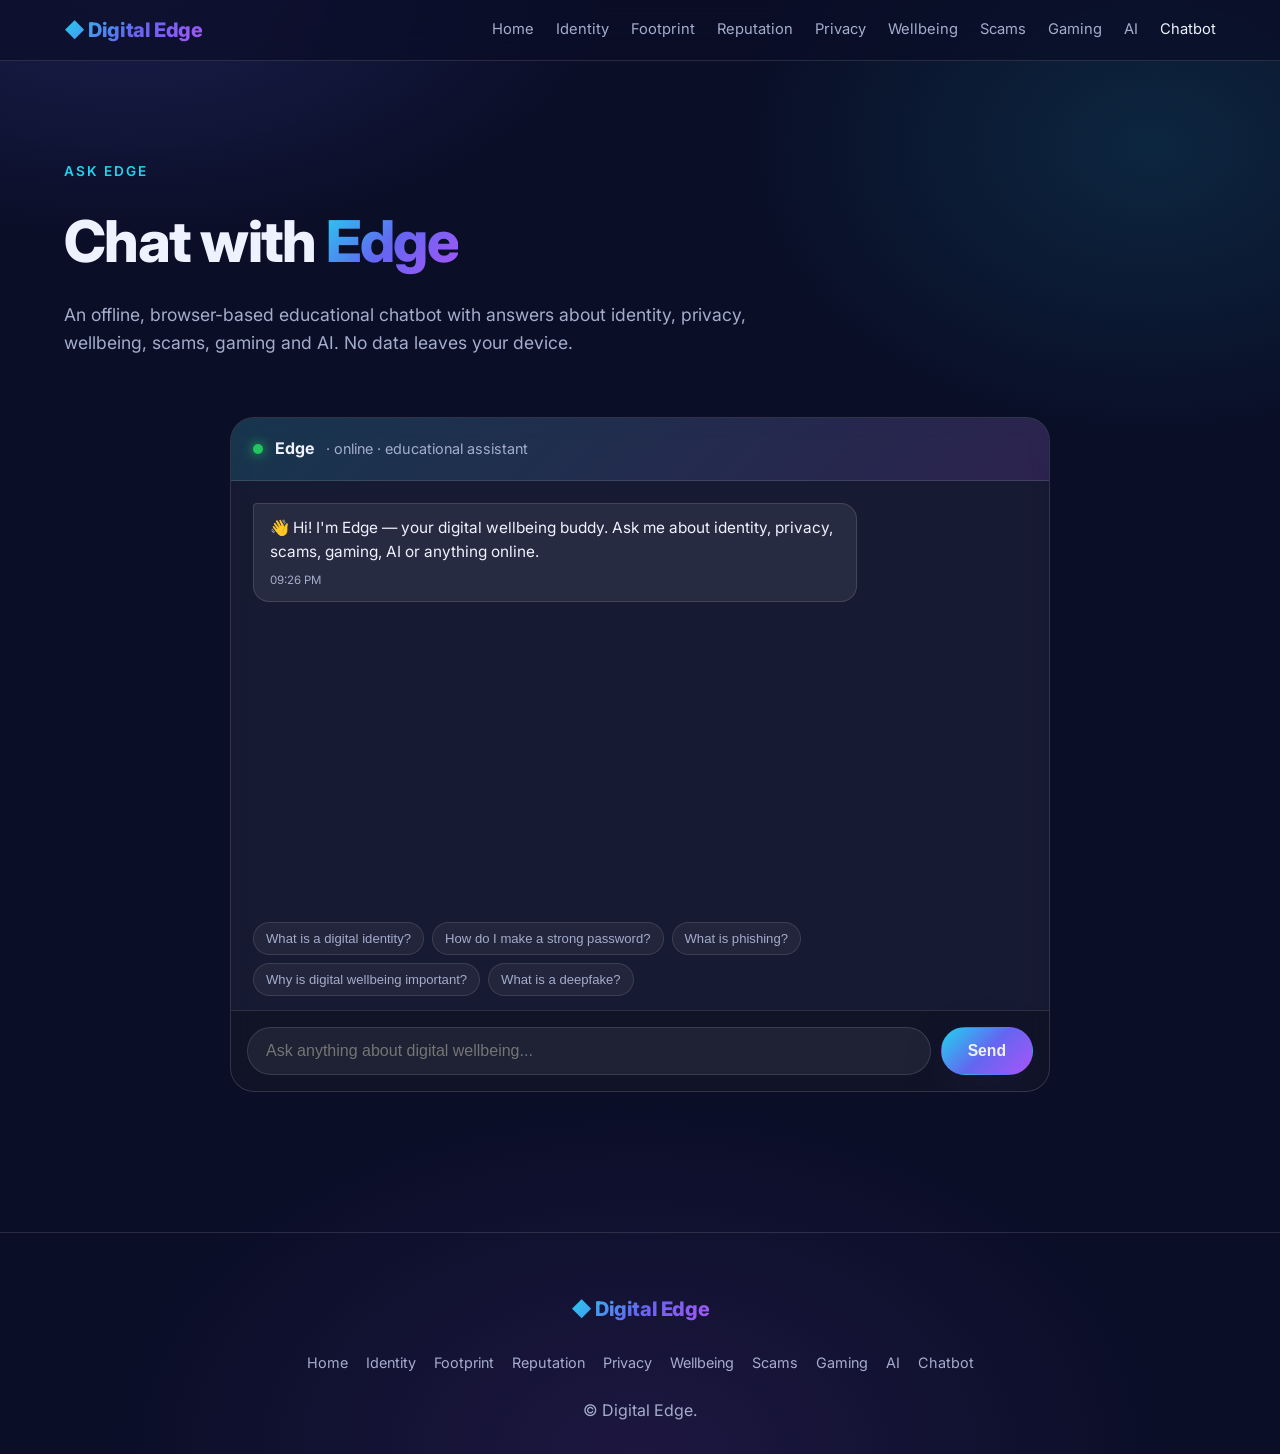
<file: chatbot.html>
<!DOCTYPE html>
<html lang="en"><head>
<meta charset="UTF-8" /><meta name="viewport" content="width=device-width,initial-scale=1" />
<title>Chatbot — Digital Edge</title>
<meta name="description" content="Edge is an offline educational chatbot that answers questions about digital identity, privacy, scams, gaming and AI." />
<link rel="preconnect" href="https://fonts.googleapis.com" /><link rel="preconnect" href="https://fonts.gstatic.com" crossorigin />
<link href="https://fonts.googleapis.com/css2?family=Inter:wght@400;500;600;700;800&display=swap" rel="stylesheet" />
<link rel="stylesheet" href="style.css" />
</head><body>
<nav class="nav"><div class="nav-inner"><a class="logo" href="index.html">◆ Digital Edge</a><button class="nav-toggle" aria-label="Open menu">☰</button><div class="nav-links"><a href="index.html">Home</a><a href="digital-identity.html">Identity</a><a href="digital-footprint.html">Footprint</a><a href="online-reputation.html">Reputation</a><a href="privacy-security.html">Privacy</a><a href="digital-wellbeing.html">Wellbeing</a><a href="scams-phishing.html">Scams</a><a href="gaming-safety.html">Gaming</a><a href="ai-misinformation.html">AI</a><a href="chatbot.html">Chatbot</a></div></div></nav>

<header class="page-header"><div class="container reveal">
  <div class="eyebrow">Ask Edge</div>
  <h1>Chat with <span class="grad" style="background:var(--grad);-webkit-background-clip:text;background-clip:text;color:transparent">Edge</span></h1>
  <p>An offline, browser-based educational chatbot with answers about identity, privacy, wellbeing, scams, gaming and AI. No data leaves your device.</p>
</div></header>

<section style="padding-top:20px">
<div class="container">
  <div class="chat-wrap reveal">
    <div class="chat-head"><span class="dot"></span><strong>Edge</strong><span style="color:var(--muted);font-size:.9rem">· online · educational assistant</span></div>
    <div class="chat-body" id="chat-body"></div>
    <div class="suggestions">
      <button>What is a digital identity?</button>
      <button>How do I make a strong password?</button>
      <button>What is phishing?</button>
      <button>Why is digital wellbeing important?</button>
      <button>What is a deepfake?</button>
    </div>
    <form class="chat-form" id="chat-form" autocomplete="off">
      <input id="chat-input" placeholder="Ask anything about digital wellbeing..." />
      <button class="btn btn-primary" type="submit">Send</button>
    </form>
  </div>
</div>
</section>

<footer><div class="logo">◆ Digital Edge</div><div class="links"><a href="index.html">Home</a><a href="digital-identity.html">Identity</a><a href="digital-footprint.html">Footprint</a><a href="online-reputation.html">Reputation</a><a href="privacy-security.html">Privacy</a><a href="digital-wellbeing.html">Wellbeing</a><a href="scams-phishing.html">Scams</a><a href="gaming-safety.html">Gaming</a><a href="ai-misinformation.html">AI</a><a href="chatbot.html">Chatbot</a></div><div>© Digital Edge.</div></footer>

<script src="main.js"></script>
<script src="chatbot.js"></script>
</body></html>
</file>
<file: style.css>
/* Digital Edge — Main Styles */
:root {
  --bg: #0a0e27;
  --bg-2: #0f1530;
  --surface: rgba(255,255,255,0.05);
  --border: rgba(255,255,255,0.12);
  --text: #eef2ff;
  --muted: #a4adcc;
  --primary: #6366f1;       /* indigo */
  --purple: #a855f7;
  --cyan: #22d3ee;
  --grad: linear-gradient(135deg, #22d3ee 0%, #6366f1 50%, #a855f7 100%);
  --grad-soft: linear-gradient(135deg, rgba(34,211,238,.15), rgba(168,85,247,.15));
  --shadow: 0 20px 60px -20px rgba(99,102,241,.5);
}

* { box-sizing: border-box; margin: 0; padding: 0; }
html { scroll-behavior: smooth; }
body {
  font-family: 'Inter', -apple-system, BlinkMacSystemFont, 'Segoe UI', Roboto, sans-serif;
  background: var(--bg);
  color: var(--text);
  line-height: 1.6;
  overflow-x: hidden;
  background-image:
    radial-gradient(800px 400px at 10% 0%, rgba(99,102,241,.18), transparent 60%),
    radial-gradient(700px 500px at 90% 10%, rgba(34,211,238,.12), transparent 60%),
    radial-gradient(900px 600px at 50% 100%, rgba(168,85,247,.12), transparent 60%);
}
img { max-width: 100%; display: block; }
a { color: inherit; text-decoration: none; }

/* Navigation */
.nav {
  position: sticky; top: 0; z-index: 50;
  backdrop-filter: blur(18px);
  background: rgba(10,14,39,.7);
  border-bottom: 1px solid var(--border);
}
.nav-inner {
  max-width: 1200px; margin: 0 auto;
  padding: 14px 24px;
  display: flex; align-items: center; justify-content: space-between;
}
.logo {
  font-weight: 800; font-size: 1.25rem; letter-spacing: -0.02em;
  background: var(--grad); -webkit-background-clip: text; background-clip: text; color: transparent;
}
.nav-links { display: flex; gap: 22px; align-items: center; flex-wrap: wrap; }
.nav-links a { color: var(--muted); font-size: .92rem; transition: color .2s; }
.nav-links a:hover, .nav-links a.active { color: var(--text); }
.nav-toggle { display: none; background: none; border: none; color: var(--text); font-size: 1.4rem; cursor: pointer; }

@media (max-width: 860px) {
  .nav-toggle { display: block; }
  .nav-links { display: none; position: absolute; top: 100%; left: 0; right: 0;
    flex-direction: column; align-items: flex-start; padding: 18px 24px;
    background: rgba(10,14,39,.96); border-bottom: 1px solid var(--border); }
  .nav-links.open { display: flex; }
}

/* Containers */
.container { max-width: 1200px; margin: 0 auto; padding: 0 24px; }
section { padding: 80px 0; }

/* Hero */
.hero {
  position: relative; min-height: 92vh; display: flex; align-items: center;
  overflow: hidden;
}
.hero-inner { display: grid; grid-template-columns: 1.1fr .9fr; gap: 60px; align-items: center; }
.hero h1 {
  font-size: clamp(2.4rem, 5vw, 4.2rem); line-height: 1.05; letter-spacing: -0.03em;
  font-weight: 800; margin-bottom: 22px;
}
.hero h1 .grad { background: var(--grad); -webkit-background-clip: text; background-clip: text; color: transparent; }
.hero p.lead { font-size: 1.15rem; color: var(--muted); max-width: 560px; margin-bottom: 32px; }
.hero-visual {
  position: relative; border-radius: 24px; overflow: hidden;
  box-shadow: var(--shadow); border: 1px solid var(--border);
}
.hero-visual img { width: 100%; height: 100%; object-fit: cover; }
@media (max-width: 860px) { .hero-inner { grid-template-columns: 1fr; } .hero { padding: 60px 0; } }

/* Buttons */
.btn {
  display: inline-flex; align-items: center; gap: 8px;
  padding: 14px 26px; border-radius: 999px; font-weight: 600; font-size: .98rem;
  border: 1px solid var(--border); background: var(--surface); color: var(--text);
  cursor: pointer; transition: transform .2s, box-shadow .2s, background .2s;
}
.btn:hover { transform: translateY(-2px); }
.btn-primary { background: var(--grad); border-color: transparent; box-shadow: var(--shadow); }
.btn-primary:hover { box-shadow: 0 25px 70px -20px rgba(168,85,247,.6); }
.btn-ghost { background: transparent; }

/* Section headings */
.eyebrow { color: var(--cyan); font-weight: 600; font-size: .85rem; letter-spacing: .15em; text-transform: uppercase; margin-bottom: 12px; }
.section-title { font-size: clamp(1.8rem, 3.5vw, 2.8rem); font-weight: 800; letter-spacing: -0.02em; margin-bottom: 14px; }
.section-sub { color: var(--muted); max-width: 680px; margin-bottom: 48px; }

/* Glass card grid */
.grid { display: grid; gap: 22px; }
.grid.cols-3 { grid-template-columns: repeat(3, 1fr); }
.grid.cols-4 { grid-template-columns: repeat(4, 1fr); }
.grid.cols-2 { grid-template-columns: repeat(2, 1fr); }
@media (max-width: 980px) { .grid.cols-3, .grid.cols-4 { grid-template-columns: repeat(2, 1fr); } }
@media (max-width: 640px) { .grid.cols-2, .grid.cols-3, .grid.cols-4 { grid-template-columns: 1fr; } }

.card {
  background: var(--surface); border: 1px solid var(--border);
  border-radius: 20px; padding: 28px; backdrop-filter: blur(12px);
  transition: transform .3s, border-color .3s, background .3s;
  position: relative; overflow: hidden;
}
.card:hover { transform: translateY(-6px); border-color: rgba(99,102,241,.5); background: rgba(255,255,255,.07); }
.card h3 { font-size: 1.25rem; margin-bottom: 10px; letter-spacing: -0.01em; }
.card p { color: var(--muted); font-size: .95rem; }
.card .icon {
  width: 48px; height: 48px; border-radius: 14px; display: grid; place-items: center;
  background: var(--grad-soft); border: 1px solid var(--border); margin-bottom: 18px; font-size: 1.4rem;
}
.card .arrow { margin-top: 18px; color: var(--cyan); font-weight: 600; font-size: .9rem; }

/* Topic card with image */
.topic-card { padding: 0; overflow: hidden; }
.topic-card img { aspect-ratio: 16/10; object-fit: cover; }
.topic-card .body { padding: 24px; }

/* Stats */
.stats {
  display: grid; grid-template-columns: repeat(4, 1fr); gap: 22px;
  padding: 36px; border-radius: 24px;
  background: var(--grad-soft); border: 1px solid var(--border);
}
.stat .num { font-size: clamp(1.8rem, 3vw, 2.6rem); font-weight: 800;
  background: var(--grad); -webkit-background-clip: text; background-clip: text; color: transparent; }
.stat .label { color: var(--muted); font-size: .9rem; margin-top: 6px; }
@media (max-width: 860px) { .stats { grid-template-columns: repeat(2, 1fr); } }

/* Content sections */
.split { display: grid; grid-template-columns: 1.2fr 1fr; gap: 60px; align-items: center; }
@media (max-width: 860px) { .split { grid-template-columns: 1fr; } }
.split img { border-radius: 20px; border: 1px solid var(--border); box-shadow: var(--shadow); }

.feature-list { display: grid; gap: 14px; margin-top: 20px; }
.feature-list li {
  list-style: none; padding: 14px 18px; border-radius: 14px;
  background: var(--surface); border: 1px solid var(--border);
  display: flex; gap: 12px; align-items: flex-start;
}
.feature-list li::before {
  content: "✓"; color: var(--cyan); font-weight: 800; flex-shrink: 0;
}
.feature-list.warn li::before { content: "!"; color: #f87171; }

/* Dark panel */
.panel-dark {
  background: linear-gradient(180deg, #060916, #0a0f24);
  border-top: 1px solid var(--border); border-bottom: 1px solid var(--border);
}

/* Footer */
footer {
  padding: 60px 24px 30px; text-align: center; color: var(--muted);
  border-top: 1px solid var(--border); margin-top: 60px;
}
footer .logo { display: inline-block; margin-bottom: 12px; }
footer .links { display: flex; justify-content: center; gap: 18px; flex-wrap: wrap; margin: 14px 0 24px; font-size: .9rem; }
footer .links a:hover { color: var(--cyan); }

/* Reveal on scroll */
.reveal { opacity: 0; transform: translateY(24px); transition: opacity .8s ease, transform .8s ease; }
.reveal.in { opacity: 1; transform: none; }

/* Page header */
.page-header { padding: 100px 0 40px; }
.page-header h1 {
  font-size: clamp(2.2rem, 4.5vw, 3.6rem); font-weight: 800; letter-spacing: -0.03em; margin-bottom: 14px;
}
.page-header h1 .grad { background: var(--grad); -webkit-background-clip: text; background-clip: text; color: transparent; }
.page-header p { color: var(--muted); max-width: 720px; font-size: 1.1rem; }

/* Pill list */
.pills { display: flex; flex-wrap: wrap; gap: 10px; margin-top: 12px; }
.pill {
  padding: 8px 14px; border-radius: 999px; font-size: .85rem; color: var(--text);
  background: var(--surface); border: 1px solid var(--border);
}

/* Cta band */
.cta-band {
  margin: 40px 0; padding: 40px;
  background: var(--grad); color: white; border-radius: 24px;
  display: flex; justify-content: space-between; align-items: center; gap: 20px; flex-wrap: wrap;
  box-shadow: var(--shadow);
}
.cta-band h3 { font-size: 1.4rem; }
.cta-band .btn { background: rgba(255,255,255,.18); border-color: rgba(255,255,255,.35); color: white; }

/* Chatbot specific */
.chat-wrap {
  max-width: 820px; margin: 0 auto;
  display: grid; grid-template-rows: auto 1fr auto;
  height: 75vh; background: var(--surface); border: 1px solid var(--border);
  border-radius: 24px; overflow: hidden; backdrop-filter: blur(12px);
}
.chat-head {
  padding: 18px 22px; border-bottom: 1px solid var(--border);
  background: var(--grad-soft); display: flex; align-items: center; gap: 12px;
}
.chat-head .dot { width: 10px; height: 10px; border-radius: 50%; background: #22c55e; box-shadow: 0 0 12px #22c55e; }
.chat-body { padding: 22px; overflow-y: auto; display: flex; flex-direction: column; gap: 14px; }
.bubble {
  max-width: 78%; padding: 12px 16px; border-radius: 16px; font-size: .96rem;
  animation: pop .25s ease;
}
@keyframes pop { from { opacity: 0; transform: translateY(8px); } to { opacity: 1; transform: none; } }
.bubble.bot { background: rgba(255,255,255,.08); border: 1px solid var(--border); align-self: flex-start; border-top-left-radius: 4px; }
.bubble.user { background: var(--grad); align-self: flex-end; border-top-right-radius: 4px; }
.bubble .time { display: block; font-size: .72rem; color: var(--muted); margin-top: 6px; }
.bubble.user .time { color: rgba(255,255,255,.8); }
.typing { display: inline-flex; gap: 4px; }
.typing span { width: 6px; height: 6px; border-radius: 50%; background: var(--muted); animation: blink 1.4s infinite; }
.typing span:nth-child(2) { animation-delay: .2s; }
.typing span:nth-child(3) { animation-delay: .4s; }
@keyframes blink { 0%, 80%, 100% { opacity: .3; } 40% { opacity: 1; } }
.chat-form { display: flex; gap: 10px; padding: 16px; border-top: 1px solid var(--border); background: rgba(0,0,0,.2); }
.chat-form input {
  flex: 1; padding: 14px 18px; border-radius: 999px; border: 1px solid var(--border);
  background: rgba(255,255,255,.06); color: var(--text); font-size: 1rem; outline: none;
}
.chat-form input:focus { border-color: var(--cyan); }
.suggestions { display: flex; gap: 8px; flex-wrap: wrap; padding: 0 22px 14px; }
.suggestions button {
  font-size: .82rem; padding: 8px 12px; border-radius: 999px; cursor: pointer;
  background: rgba(255,255,255,.05); border: 1px solid var(--border); color: var(--muted);
}
.suggestions button:hover { color: var(--text); border-color: var(--cyan); }
</file>
